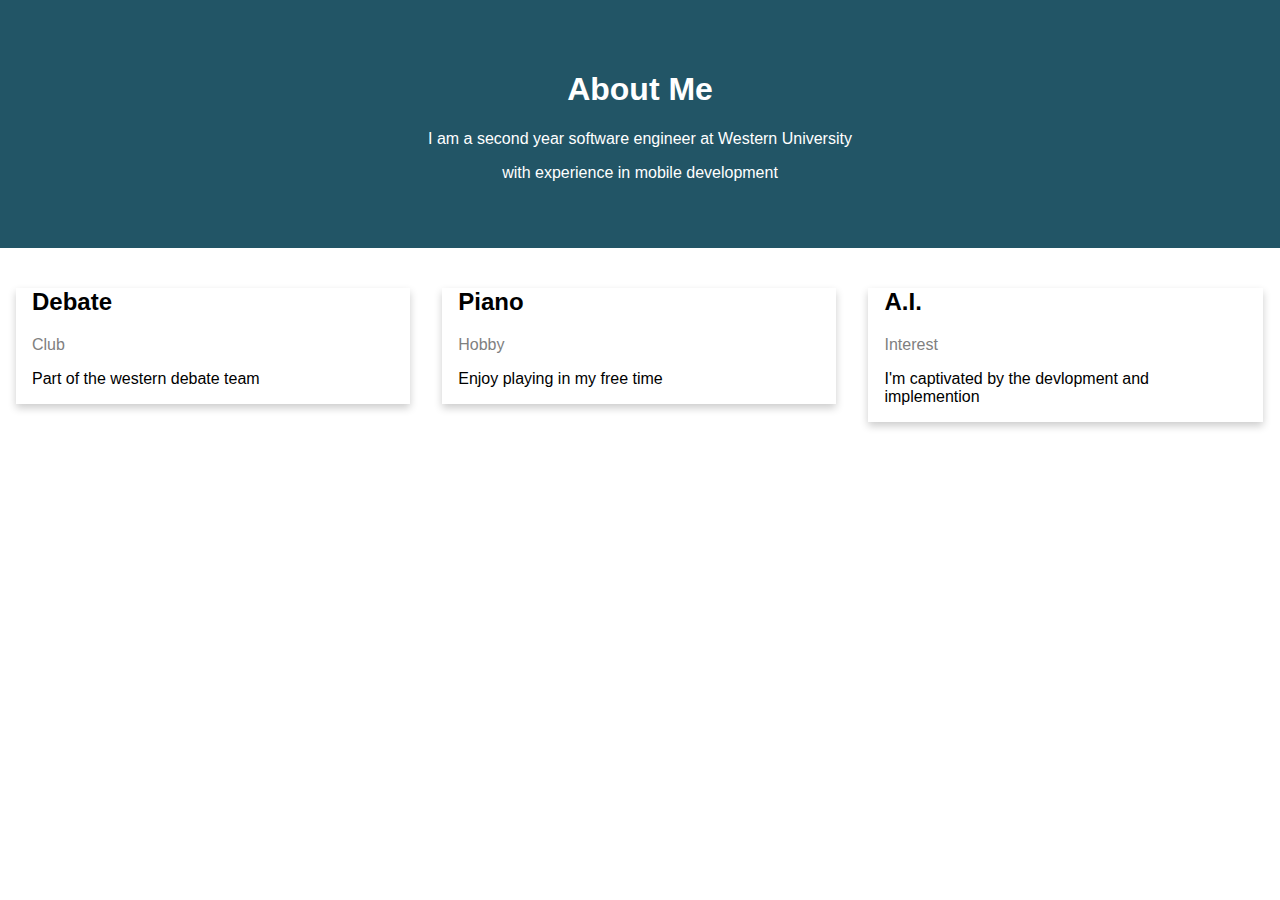
<file: about.html>
<html>
    <head>
        <title>
               About
        </title>
        <link href='styleAbout.css' type='text/css' rel='stylesheet'/>
        </style>
    </head>
     <div class="about-section">
  <h1>About Me</h1>
  <p>I am a second year software engineer at Western University</p>
  <p> with experience in mobile development </p>
</div>

<h2 style="text-align:center"></h2>
<div class="row">
  <div class="column">
    <div class="card">
      <div class="container">
        <h2>Debate</h2>
        <p class="title">Club</p>
        <p>Part of the western debate team</p>
      </div>
    </div>
  </div>

  <div class="column">
    <div class="card">
      <div class="container">
        <h2>Piano</h2>
        <p class="title">Hobby</p>
        <p>Enjoy playing in my free time</p>
      </div>
    </div>
  </div>

  <div class="column">
    <div class="card">
      <div class="container">
        <h2>A.I.</h2>
        <p class="title">Interest</p>
        <p>I'm captivated by the devlopment and implemention</p>
      </div>
    </div>
  </div>
</div> 
</html>
</file>
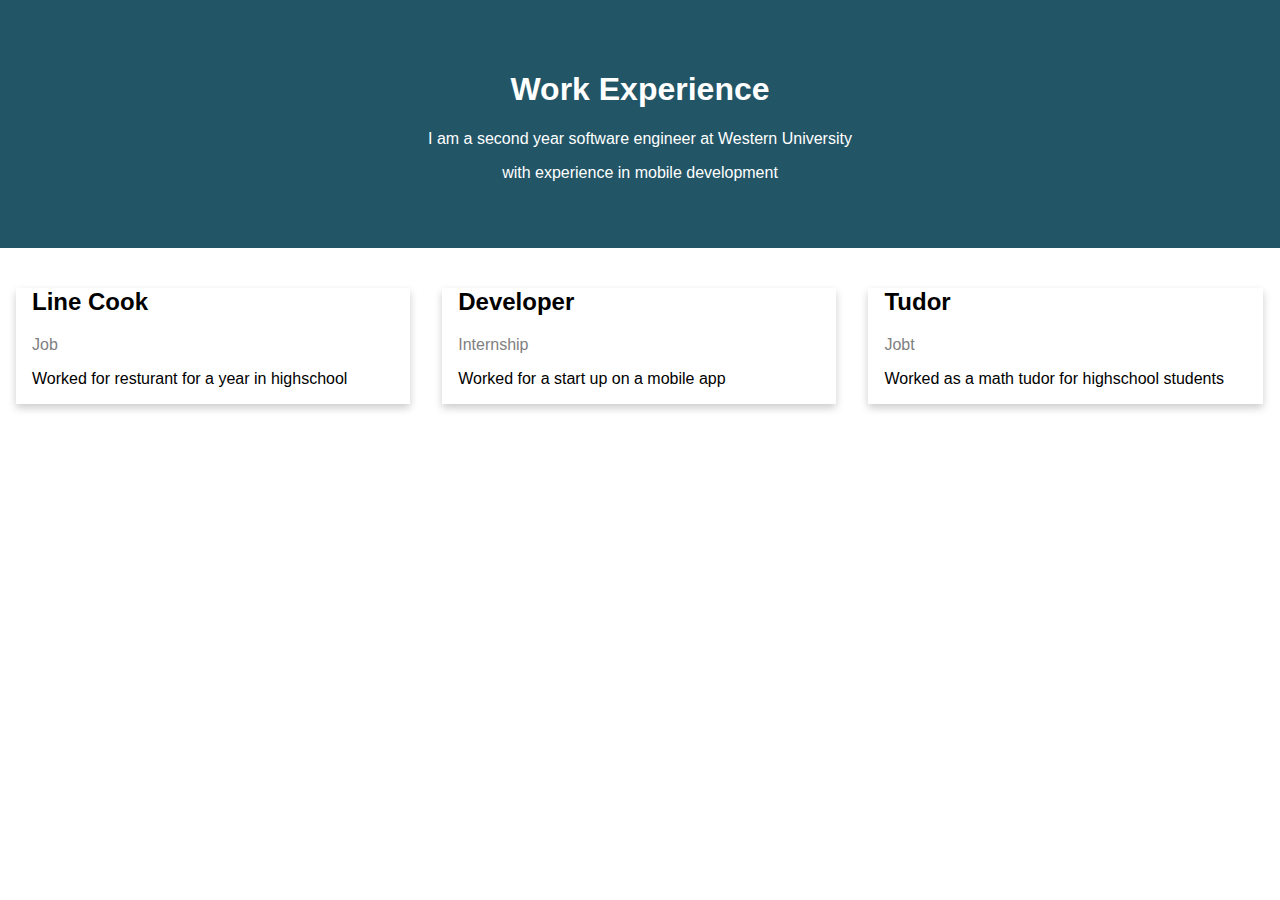
<file: work.html>
<html>
    <head>
        <title>
               About
        </title>
        <link href='styleAbout.css' type='text/css' rel='stylesheet'/>
        </style>
    </head>
     <div class="about-section">
  <h1>Work Experience</h1>
  <p>I am a second year software engineer at Western University</p>
  <p> with experience in mobile development </p>
</div>

<h2 style="text-align:center"></h2>
<div class="row">
  <div class="column">
    <div class="card">
      <div class="container">
        <h2>Line Cook</h2>
        <p class="title">Job</p>
        <p>Worked for resturant for a year in highschool</p>
      </div>
    </div>
  </div>

  <div class="column">
    <div class="card">
      <div class="container">
        <h2>Developer</h2>
        <p class="title">Internship</p>
        <p>Worked for a start up on a mobile app</p>
      </div>
    </div>
  </div>

  <div class="column">
    <div class="card">
      <div class="container">
        <h2>Tudor</h2>
        <p class="title">Jobt</p>
        <p>Worked as a math tudor for highschool students</p>
      </div>
    </div>
  </div>
</div> 
</html>
</file>
<file: styleAbout.css>
body {
  font-family: Arial, Helvetica, sans-serif;
  margin: 0;
}

html {
  box-sizing: border-box;
}

*, *:before, *:after {
  box-sizing: inherit;
}

.column {
  float: left;
  width: 33.3%;
  margin-bottom: 16px;
  padding: 0 8px;
}

.card {
  box-shadow: 0 4px 8px 0 rgba(0, 0, 0, 0.2);
  margin: 8px;
}

.about-section {
  padding: 50px;
  text-align: center;
  background-color: #256;
  color: white;
}

.container {
  padding: 0 16px;
}

.container::after, .row::after {
  content: "";
  clear: both;
  display: table;
}

.title {
  color: grey;
}

.button {
  border: none;
  outline: 0;
  display: inline-block;
  padding: 8px;
  color: white;
  background-color: #000;
  text-align: center;
  cursor: pointer;
  width: 100%;
}

.button:hover {
  background-color: #555;
}

@media screen and (max-width: 650px) {
  .column {
    width: 100%;
    display: block;
  }
}
</file>
